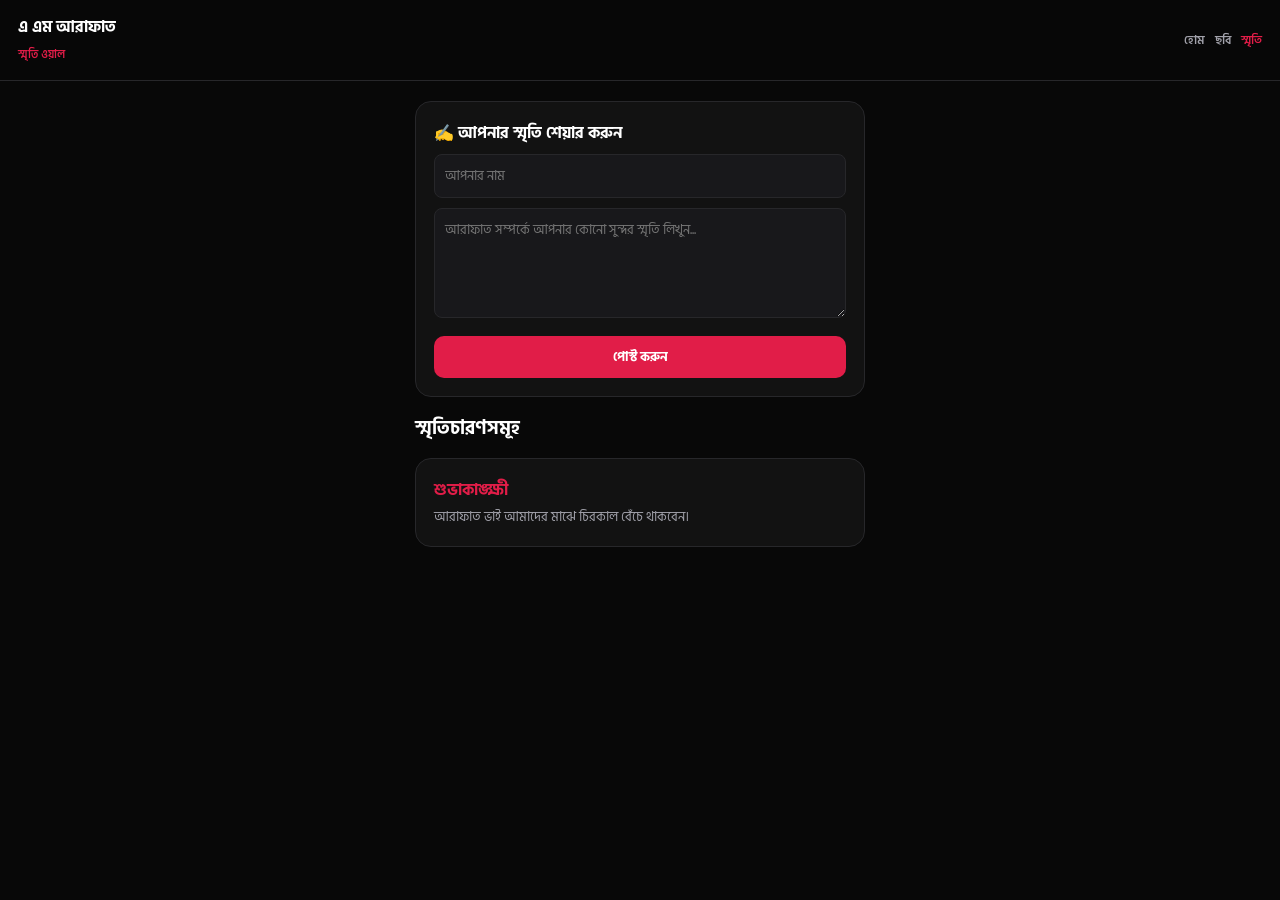
<file: memories.html>
<!DOCTYPE html>
<html lang="bn">
<head>
  <meta charset="UTF-8">
  <meta name="viewport" content="width=device-width, initial-scale=1.0">
  <title>Memory Wall - AM Arafat</title>
  <link rel="stylesheet" href="style.css?v=3.0">
</head>
<body>

  <nav class="navbar">
    <div class="nav-brand">
      <div class="brand-text">
        <h1>এ এম আরাফাত</h1>
        <span>স্মৃতি ওয়াল</span>
      </div>
    </div>
    <div class="nav-links">
      <a href="index.html">হোম</a>
      <a href="gallery.html">ছবি</a>
      <a href="memories.html" class="active">স্মৃতি</a>
    </div>
  </nav>

  <main class="container">

    <!-- Memory Post Form -->
    <div class="card">
      <h3 class="card-title">✍️ আপনার স্মৃতি শেয়ার করুন</h3>
      <form id="memoryForm">
        <input type="text" id="userName" placeholder="আপনার নাম" required>
        <textarea id="userMessage" rows="4" placeholder="আরাফাত সম্পর্কে আপনার কোনো সুন্দর স্মৃতি লিখুন..." required></textarea>
        <button type="submit" class="btn-red" style="width: 100%;">পোস্ট করুন</button>
      </form>
    </div>

    <!-- Posts Container -->
    <h3 style="margin-bottom: 15px;">স্মৃতিচারণসমূহ</h3>
    <div id="memoryList"></div>

  </main>

  <script>
    const memoryForm = document.getElementById('memoryForm');
    const memoryList = document.getElementById('memoryList');

    let memories = JSON.parse(localStorage.getItem('arafat_memories')) || [
      { name: 'শুভাকাঙ্ক্ষী', text: 'আরাফাত ভাই আমাদের মাঝে চিরকাল বেঁচে থাকবেন।' }
    ];

    function renderMemories() {
      memoryList.innerHTML = '';
      memories.forEach(mem => {
        const card = document.createElement('div');
        card.className = 'card';
        card.innerHTML = `
          <h4 style="color: var(--accent-red); margin-bottom: 5px;">${mem.name}</h4>
          <p class="card-desc">${mem.text}</p>
        `;
        memoryList.appendChild(card);
      });
    }

    memoryForm.addEventListener('submit', (e) => {
      e.preventDefault();
      const name = document.getElementById('userName').value;
      const text = document.getElementById('userMessage').value;

      memories.unshift({ name, text });
      localStorage.setItem('arafat_memories', JSON.stringify(memories));
      renderMemories();

      memoryForm.reset();
      alert('আপনার স্মৃতিচারণটি সেভ হয়েছে!');
    });

    renderMemories();
  </script>
</body>
</html>
</file>
<file: style.css>
@import url('https://fonts.googleapis.com/css2?family=Hind+Siliguri:wght@400;600;700&display=swap');

:root {
  --bg-black: #080808;
  --card-bg: #121212;
  --accent-red: #e11d48;
  --accent-red-hover: #be123c;
  --text-primary: #ffffff;
  --text-secondary: #a1a1aa;
  --border-color: #27272a;
}

* {
  margin: 0;
  padding: 0;
  box-sizing: border-box;
  font-family: 'Hind Siliguri', sans-serif;
  scroll-behavior: smooth;
}

body {
  background-color: var(--bg-black);
  color: var(--text-primary);
  padding-bottom: 60px;
}

.navbar {
  display: flex;
  justify-content: space-between;
  align-items: center;
  background: rgba(8, 8, 8, 0.95);
  backdrop-filter: blur(10px);
  padding: 14px 18px;
  position: sticky;
  top: 0;
  z-index: 1000;
  border-bottom: 1px solid var(--border-color);
}

.brand-text h1 { font-size: 16px; font-weight: 700; color: #fff; }
.brand-text span { font-size: 11px; color: var(--accent-red); font-weight: 600; }

.nav-links { display: flex; gap: 10px; }
.nav-links a { color: var(--text-secondary); text-decoration: none; font-size: 12px; font-weight: 600; cursor: pointer; }
.nav-links a:hover, .nav-links a.active { color: var(--accent-red); }

.container { max-width: 480px; margin: 20px auto 0 auto; padding: 0 15px; }

.hero { text-align: center; padding: 10px 10px; }
.hero-img { width: 120px; height: 120px; border-radius: 50%; object-fit: cover; margin: 0 auto 12px auto; border: 3px solid var(--accent-red); }
.life-span { display: inline-block; background: rgba(225, 29, 72, 0.15); color: var(--accent-red); padding: 4px 12px; border-radius: 50px; font-size: 10px; font-weight: 700; margin-bottom: 8px; }
.hero-title { font-size: 24px; font-weight: 700; margin-bottom: 6px; }
.hero-quote { color: var(--text-secondary); font-size: 13px; font-style: italic; margin-bottom: 15px; }

.cta-group { display: flex; flex-direction: column; gap: 8px; }

.card {
  background: var(--card-bg);
  border: 1px solid var(--border-color);
  border-radius: 16px;
  padding: 18px;
  margin-bottom: 16px;
}

.card-title { font-size: 16px; font-weight: 700; margin-bottom: 8px; }
.card-desc { color: var(--text-secondary); font-size: 13px; line-height: 1.5; }

input, textarea {
  width: 100%;
  padding: 10px;
  background: #18181b;
  border: 1px solid var(--border-color);
  border-radius: 8px;
  color: white;
  margin-bottom: 10px;
  outline: none;
}

input:focus, textarea:focus { border-color: var(--accent-red); }

.btn-red {
  background: var(--accent-red);
  color: white;
  padding: 10px;
  border-radius: 10px;
  font-weight: 700;
  text-align: center;
  border: none;
  cursor: pointer;
  width: 100%;
  font-size: 13px;
}

.btn-dark {
  background: var(--card-bg);
  border: 1px solid var(--border-color);
  color: white;
  padding: 10px;
  border-radius: 10px;
  font-weight: 700;
  text-align: center;
  border: none;
  cursor: pointer;
  width: 100%;
  font-size: 13px;
}

.btn-delete {
  background: #991b1b;
  color: white;
  padding: 4px 8px;
  border-radius: 6px;
  border: none;
  font-size: 11px;
  cursor: pointer;
  margin-top: 6px;
}

.feed-card {
  background: var(--card-bg);
  border: 1px solid var(--border-color);
  border-radius: 16px;
  overflow: hidden;
  margin-bottom: 18px;
}

.feed-img { width: 100%; max-height: 380px; object-fit: cover; display: block; }
.feed-content { padding: 14px; }
.feed-author { font-size: 13px; font-weight: 700; color: var(--accent-red); }
.feed-caption { font-size: 14px; margin: 4px 0; color: #fff; }

.comment-box { background: #18181b; border-radius: 10px; padding: 10px; margin-top: 10px; }
.single-comment { font-size: 12px; border-bottom: 1px solid var(--border-color); padding: 5px 0; }
.single-comment:last-child { border-bottom: none; }
.comment-user { font-weight: 700; color: #a1a1aa; }

.hidden { display: none !important; }
</file>
